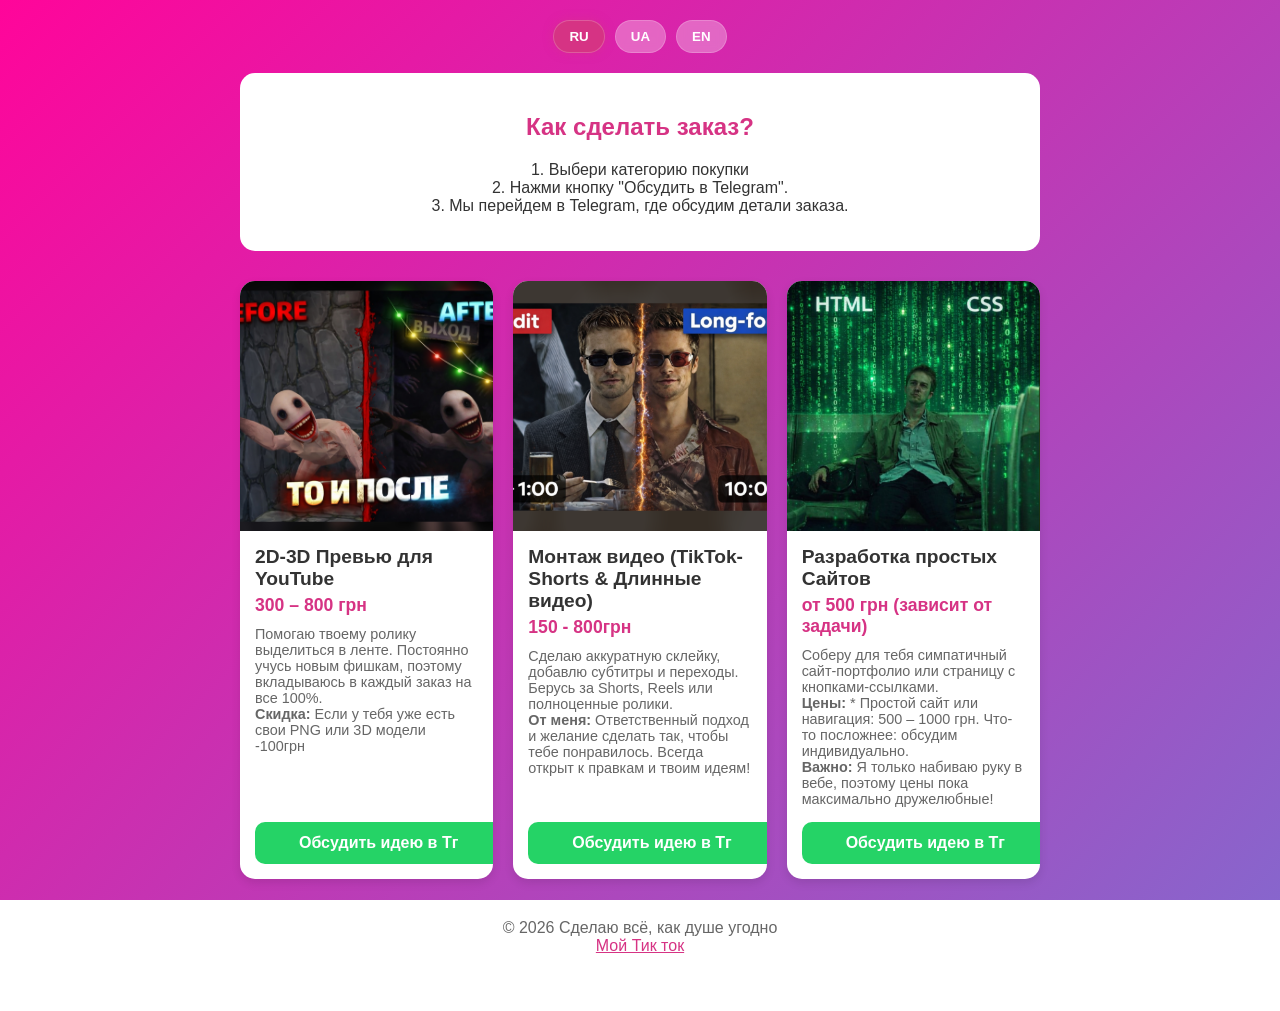
<file: 2index.html>
<!DOCTYPE html>
<html lang="ru">
<head>
    <meta charset="UTF-8">
    <meta name="viewport" content="width=device-width, initial-scale=1.0">
    <title>Магазин Услуг</title>
    <link rel="stylesheet" href="2style.css">
</head>
<body>

<div class="container">
    <div class="language-selector">
        <button onclick="changeLanguage('ru')" class="lang-btn active" id="btn-ru">RU</button>
        <button onclick="changeLanguage('ua')" class="lang-btn" id="btn-ua">UA</button>
        <button onclick="changeLanguage('en')" class="lang-btn" id="btn-en">EN</button>
    </div>

    <section class="steps">
        <h2 data-key="steps_title">Как сделать заказ?</h2>
        <p data-key="steps_desc">1. Выбери категорию покупки <br>
           2. Нажми кнопку "Обсудить в Telegram".<br>
           3. Мы перейдем в Telegram, где обсудим детали заказа.</p>
    </section>

    <section class="catalog">
        <div class="card">
            <img src="3.jpg" alt="превью" class="card-img">
            <div class="card-body">
                <div class="card-title" data-key="card1_title">2D-3D Превью для YouTube</div>
                <div class="card-price" data-key="card1_price">300 – 800 грн</div>
                <div class="card-desc" data-key="card1_desc">Помогаю твоему ролику выделиться в ленте. Постоянно учусь новым фишкам, поэтому вкладываюсь в каждый заказ на все 100%.<br>
                <strong>Скидка:</strong> Если у тебя уже есть свои PNG или 3D модели -100грн</div>
                
                <a href="#" id="tg-link-1" class="btn-order" data-key="btn_text">Обсудить идею в Tг</a>
            </div>
        </div>

        <div class="card">
            <img src="5.png" alt="Монтаж" class="card-img">
            <div class="card-body">
                <div class="card-title" data-key="card2_title">Монтаж видео (TikTok-Shorts & Длинные видео)</div>
                <div class="card-price" data-key="card2_price">150 - 800грн</div>
                <div class="card-desc" data-key="card2_desc">Сделаю аккуратную склейку, добавлю субтитры и переходы. Берусь за Shorts, Reels или полноценные ролики.<br>
                <strong>От меня:</strong> Ответственный подход и желание сделать так, чтобы тебе понравилось. Всегда открыт к правкам и твоим идеям!</div>
                
                <a href="#" id="tg-link-2" class="btn-order" data-key="btn_text">Обсудить идею в Tг</a>
            </div>
        </div>

        <div class="card">
            <img src="6.png" alt="Индивидуальный заказ" class="card-img">
            <div class="card-body">
                <div class="card-title" data-key="card3_title">Разработка простых Сайтов</div>
                <div class="card-price" data-key="card3_price">от 500 грн (зависит от задачи)</div>
                <div class="card-desc" data-key="card3_desc">Соберу для тебя симпатичный сайт-портфолио или страницу с кнопками-ссылками.<br>
                <strong>Цены:</strong> * Простой сайт или навигация: 500 – 1000 грн. Что-то посложнее: обсудим индивидуально.<br>
                <strong>Важно: </strong>Я только набиваю руку в вебе, поэтому цены пока максимально дружелюбные!</div>
                
                <a href="#" id="tg-link-3" class="btn-order" data-key="btn_text">Обсудить идею в Tг</a>
            </div>
        </div>
    </section>

    <footer>
        <p><span data-key="footer_text">© 2026 Сделаю всё, как душе угодно</span><br> 
        <a href="https://www.tiktok.com/@rega22525?_r=1&_t=ZS-93MkCzXWfCC" data-key="footer_link">Мой Тик ток</a>
        </p>
    </footer>

</div>

<script>
    const langData = {
        'ru': {
            'steps_title': 'Как сделать заказ?',
            'steps_desc': '1. Выбери категорию покупки <br> 2. Нажми кнопку "Обсудить в Telegram".<br> 3. Мы перейдем в Telegram, где обсудим детали заказа.',
            'card1_title': '2D-3D Превью для YouTube',
            'card1_price': '300 – 800 грн',
            'card1_desc': 'Помогаю твоему ролику выделиться в ленте. Постоянно учусь новым фишкам, поэтому вкладываюсь в каждый заказ на все 100%.<br><strong>Скидка:</strong> Если у тебя уже есть свои PNG или 3D модели -100грн',
            'card2_title': 'Монтаж видео (TikTok-Shorts & Длинные видео)',
            'card2_price': '150 - 800грн',
            'card2_desc': 'Сделаю аккуратную склейку, добавлю субтитры и переходы. Берусь за Shorts, Reels или полноценные ролики.<br><strong>От меня:</strong> Ответственный подход и желание сделать так, чтобы тебе понравилось. Всегда открыт к правкам и твоим идеям!',
            'card3_title': 'Разработка простых Сайтов',
            'card3_price': 'от 500 грн (зависит от задачи)',
            'card3_desc': 'Соберу для тебя симпатичный сайт-портфолио или страницу с кнопками-ссылками.<br><strong>Цены:</strong> * Простой сайт или навигация: 500 – 1000 грн. Что-то посложнее: обсудим индивидуально.<br><strong>Важно: </strong>Я только набиваю руку в вебе, поэтому цены пока максимально дружелюбные!',
            'btn_text': 'Обсудить идею в Tг',
            'footer_text': '© 2026 Сделаю всё, как душе угодно',
            'footer_link': 'Мой Тик ток',
            'tg_msg1': 'Привет! Я пишу с сайта. Хочу заказать 2D–3D превью для YouTube. Можем обсудить детали?',
            'tg_msg2': 'Привет! Перешёл с сайта. Интересует монтаж видео (Shorts / TikTok или длинное видео). Хочу обсудить заказ.',
            'tg_msg3': 'Здравствуйте! Пишу с сайта. Интересует разработка простого сайта. Хотел(а) бы обсудить задачу и цену.'
        },
        'ua': {
            'steps_title': 'Як зробити замовлення?',
            'steps_desc': '1. Обери категорію покупки <br> 2. Натисни кнопку "Обговорити в Telegram".<br> 3. Ми перейдемо в Telegram, де обговоримо деталі замовлення.',
            'card1_title': '2D-3D Превью для YouTube',
            'card1_price': '300 – 800 грн',
            'card1_desc': 'Допомагаю твоєму ролику виділитися в стрічці. Постійно вчуся новим фішкам, тому вкладаюся в кожне замовлення на всі 100%.<br><strong>Знижка:</strong> Якщо у тебе вже є свої PNG або 3D моделі -100грн',
            'card2_title': 'Монтаж відео (TikTok-Shorts & Довгі відео)',
            'card2_price': '150 - 800грн',
            'card2_desc': 'Зроблю акуратну склейку, додам субтитри та переходи. Беруся за Shorts, Reels або повноцінні ролики.<br><strong>Від мене:</strong> Відповідальний підхід та бажання зробити так, щоб тобі сподобалося. Завжди відкритий до правок та твоїх ідей!',
            'card3_title': 'Розробка простих Сайтів',
            'card3_price': 'від 500 грн (залежить від завдання)',
            'card3_desc': 'Зберу для тебе симпатичний сайт-портфоліо або сторінку з кнопками-посиланнями.<br><strong>Ціни:</strong> * Простий сайт або навігація: 500 – 1000 грн. Щось складніше: обговоримо індивідуально.<br><strong>Важливо: </strong>Я тільки набиваю руку у вебі, тому ціни поки максимально дружні!',
            'btn_text': 'Обговорити ідею в Tг',
            'footer_text': '© 2026 Зроблю все, як забажаєте',
            'footer_link': 'Мій Тік ток',
            'tg_msg1': 'Привіт! Я пишу з сайту. Хочу замовити 2D–3D прев’ю для YouTube. Можемо обговорити деталі?',
            'tg_msg2': 'Привіт! Перейшов з сайту. Цікавить монтаж відео (Shorts / TikTok або довге відео). Хочу обговорити замовлення.',
            'tg_msg3': 'Добрий день! Пишу з сайту. Цікавить розробка простого сайту. Хотів(ла) би обговорити завдання та ціну.'
        },
        'en': {
            'steps_title': 'How to order?',
            'steps_desc': '1. Choose a category <br> 2. Click "Discuss in Telegram" button.<br> 3. We will go to Telegram to discuss the details.',
            'card1_title': '2D-3D YouTube Thumbnails',
            'card1_price': '300 – 800 UAH',
            'card1_desc': 'Helping your video stand out in the feed. Constantly learning new tricks to give 100% to every order.<br><strong>Discount:</strong> If you already have your own PNG or 3D models -100 UAH',
            'card2_title': 'Video Editing (TikTok/Shorts & Long videos)',
            'card2_price': '150 - 800 UAH',
            'card2_desc': 'Clean cuts, subtitles, and transitions. I take on Shorts, Reels, or full-length videos.<br><strong>From me:</strong> Responsible approach and a desire to make you happy with the result. Always open to edits!',
            'card3_title': 'Simple Website Development',
            'card3_price': 'from 500 UAH (depends on task)',
            'card3_desc': 'I will build a nice portfolio site or a landing page with link buttons for you.<br><strong>Prices:</strong> * Simple site: 500 – 1000 UAH. Something complex: discussed individually.<br><strong>Note: </strong>I am just starting in web dev, so the prices are very friendly!',
            'btn_text': 'Discuss idea in TG',
            'footer_text': '© 2026 I will do everything as you wish',
            'footer_link': 'My Tik Tok',
            'tg_msg1': 'Hello! Contacting you from the website. I want to order a 2D-3D YouTube thumbnail. Can we discuss?',
            'tg_msg2': 'Hi! Coming from your site. Interested in video editing (Shorts/TikTok or long video). Let’s discuss.',
            'tg_msg3': 'Hello! Writing from the website. Interested in simple website development. I’d like to discuss the task and price.'
        }
    };

    function changeLanguage(lang) {
        // Меняем текст элементов по ключу
        document.querySelectorAll('[data-key]').forEach(element => {
            const key = element.getAttribute('data-key');
            if (langData[lang][key]) {
                element.innerHTML = langData[lang][key];
            }
        });

        // Обновляем ссылки Telegram
        document.getElementById('tg-link-1').href = `https://t.me/Rega225?text=${encodeURIComponent(langData[lang]['tg_msg1'])}`;
        document.getElementById('tg-link-2').href = `https://t.me/Rega225?text=${encodeURIComponent(langData[lang]['tg_msg2'])}`;
        document.getElementById('tg-link-3').href = `https://t.me/Rega225?text=${encodeURIComponent(langData[lang]['tg_msg3'])}`;

        // Подсветка активной кнопки
        document.querySelectorAll('.lang-btn').forEach(btn => btn.classList.remove('active'));
        document.getElementById(`btn-${lang}`).classList.add('active');
        
        // Сохраняем выбор в браузере
        localStorage.setItem('preferredLang', lang);
    }

    // Инициализация при загрузке
    window.onload = () => {
        const savedLang = localStorage.getItem('preferredLang') || 'ru';
        changeLanguage(savedLang);
    };
</script>

</body>
</html>
</file>
<file: 2style.css>
/* --- 1. НАСТРОЙКИ ФОНА --- */
body {
    margin: 0;
    font-family: 'Segoe UI', Tahoma, Geneva, Verdana, sans-serif;
    color: #333;
    /* Градиент: Розовый, Желтый, Фиолетовый */
    background: linear-gradient(-45deg, #FF059A,#10C6FF,  #FF059A);
    background-size: 400% 400%;
    /* Анимация переливания */
    animation: gradientBG 15s ease infinite;
    /* Фон зафиксирован */
    background-attachment: fixed;
    min-height: 100vh;
}

@keyframes gradientBG {
    0% { background-position: 0% 50%; }
    50% { background-position: 100% 50%; }
    100% { background-position: 0% 50%; }
}

/* --- 2. ОФОРМЛЕНИЕ КОНТЕНТА --- */
.container {
    max-width: 800px;
    margin: 0 auto;
    padding: 20px;
}

header {
    text-align: center;
    padding: 40px 20px;
    background: rgba(255, 255, 255, 0.85);
    border-radius: 20px;
    margin-bottom: 30px;
    box-shadow: 0 4px 15px rgba(0,0,0,0.1);
    backdrop-filter: blur(5px);
}

h1 { margin: 0; color: #5E27AA; font-size: 2.5rem; }
p.subtitle { font-size: 1.1rem; color: #555; margin-top: 10px; }

/* Блок "Как заказать" */
.steps {
    background: white;
    padding: 20px;
    border-radius: 15px;
    margin-bottom: 30px;
    text-align: center;
}
.steps h2 { color: #d63384; }

/* Сетка товаров */
.catalog {
    display: grid;
    grid-template-columns: repeat(auto-fit, minmax(250px, 1fr));
    gap: 20px;
}

/* Карточка товара */
.card {
    background: white;
    border-radius: 15px;
    overflow: hidden;
    box-shadow: 0 4px 10px rgba(0,0,0,0.1);
    transition: transform 0.3s ease;
    display: flex;
    flex-direction: column;
}

.card:hover { transform: translateY(-5px); }

.card-img {
    width: 100%;
    height: 250px;
    background-color: #eee;
    object-fit: cover;
    display: flex;
    align-items: center;
    justify-content: center;
    color: #888;
    font-size: 0.9rem;
}

.card-body { padding: 15px; flex-grow: 1; display: flex; flex-direction: column; }
.card-title { font-size: 1.2rem; font-weight: bold; margin-bottom: 5px; }
.card-price { color: #d63384; font-weight: bold; font-size: 1.1rem; margin-bottom: 10px; }
.card-desc { font-size: 0.9rem; color: #666; margin-bottom: 15px; flex-grow: 1; }

/* Кнопка заказа */
.btn-order {
    display: block;
    width: 100%;
    padding: 12px;
    background: #25D366;
    color: white;
    text-align: center;
    text-decoration: none;
    border-radius: 10px;
    font-weight: bold;
    transition: background 0.3s;
}
.btn-order:hover { background: #1ebc57; }

footer {
    text-align: center;
    margin-top: 40px;
    color: rgba(0,0,0,0.6);
    padding-bottom: 20px;
}
footer a {
    color: #d63384;
}

/* --- СТИЛИ ДЛЯ ПЕРЕКЛЮЧАТЕЛЯ ЯЗЫКОВ --- */
.language-selector {
    display: flex;
    justify-content: center;
    gap: 10px;
    margin-bottom: 20px;
}

.lang-btn {
    padding: 8px 15px;
    border: none;
    border-radius: 20px;
    background: rgba(255, 255, 255, 0.3);
    color: white;
    cursor: pointer;
    font-weight: bold;
    transition: all 0.3s ease;
    backdrop-filter: blur(5px);
    border: 1px solid rgba(255, 255, 255, 0.2);
}

.lang-btn:hover {
    background: rgba(255, 255, 255, 0.5);
}

.lang-btn.active {
    background: #d63384;
    color: white;
    box-shadow: 0 0 10px rgba(214, 51, 132, 0.5);
}
</file>
